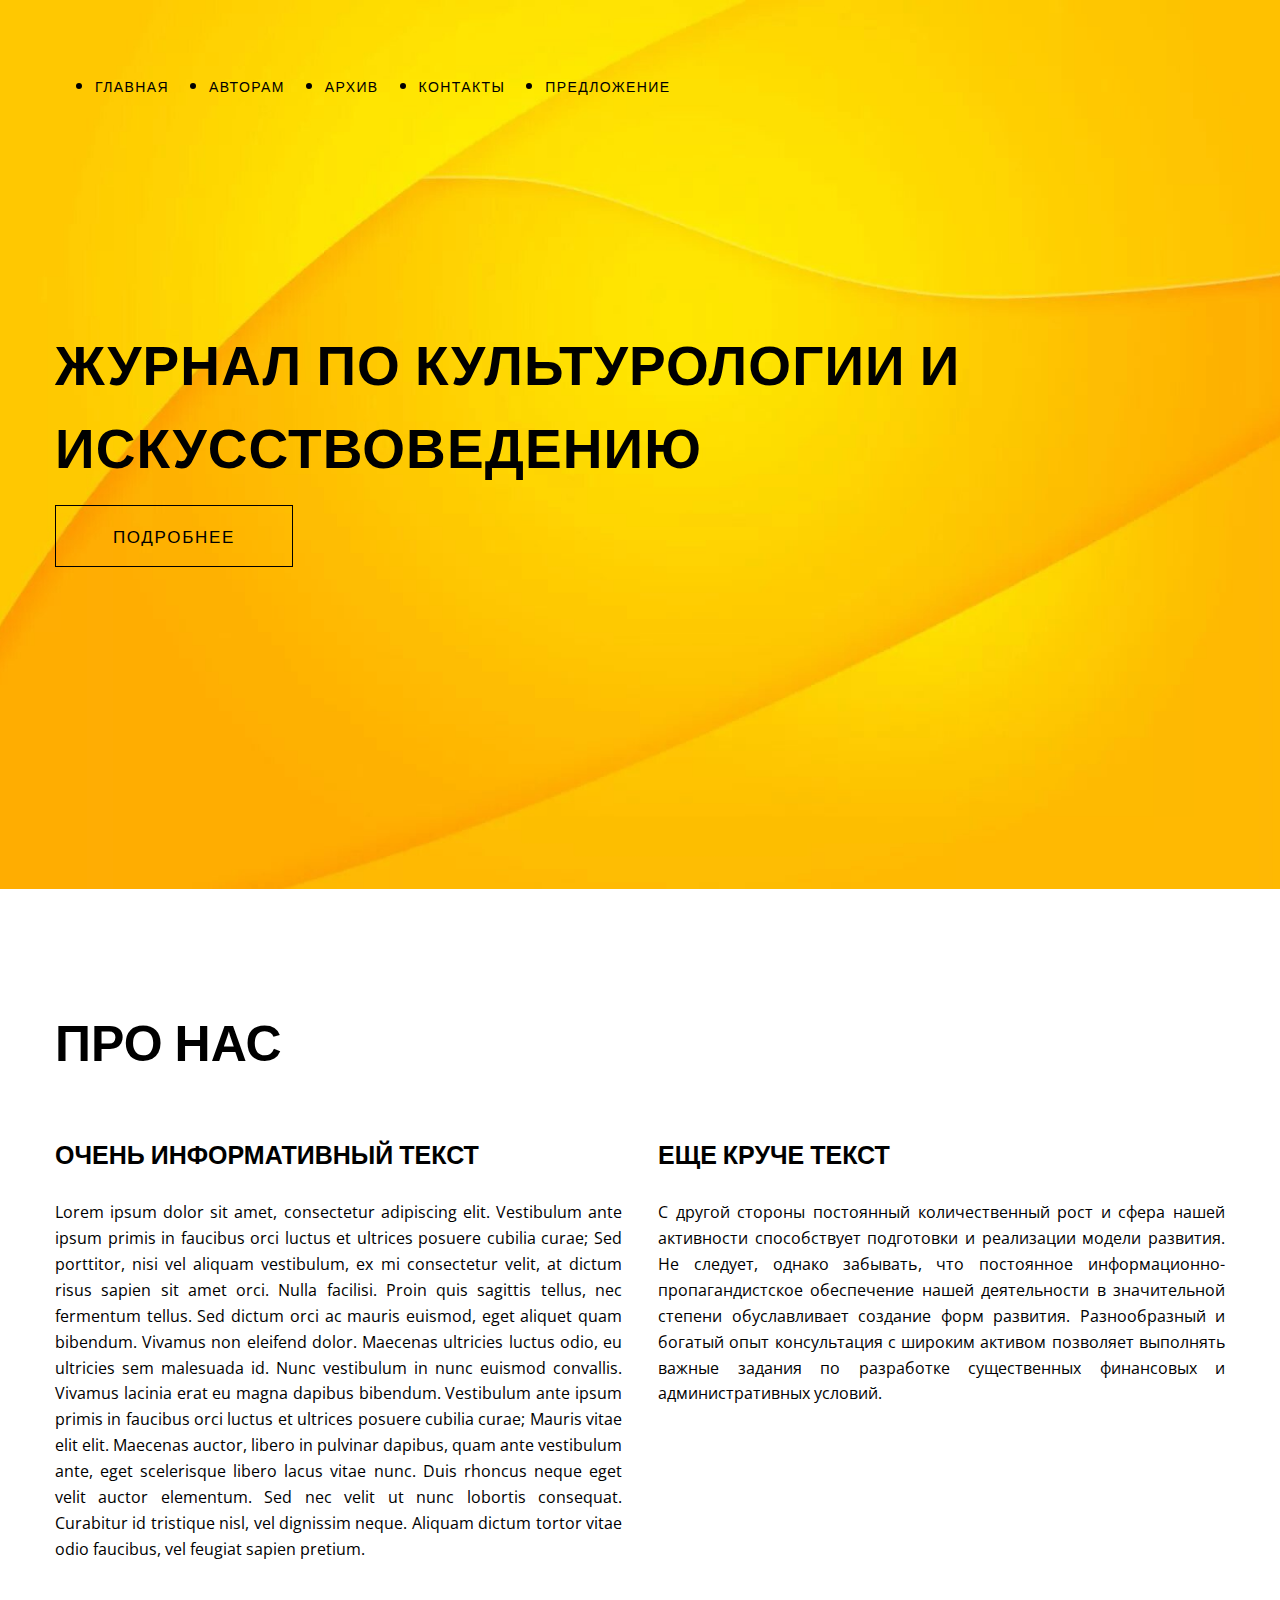
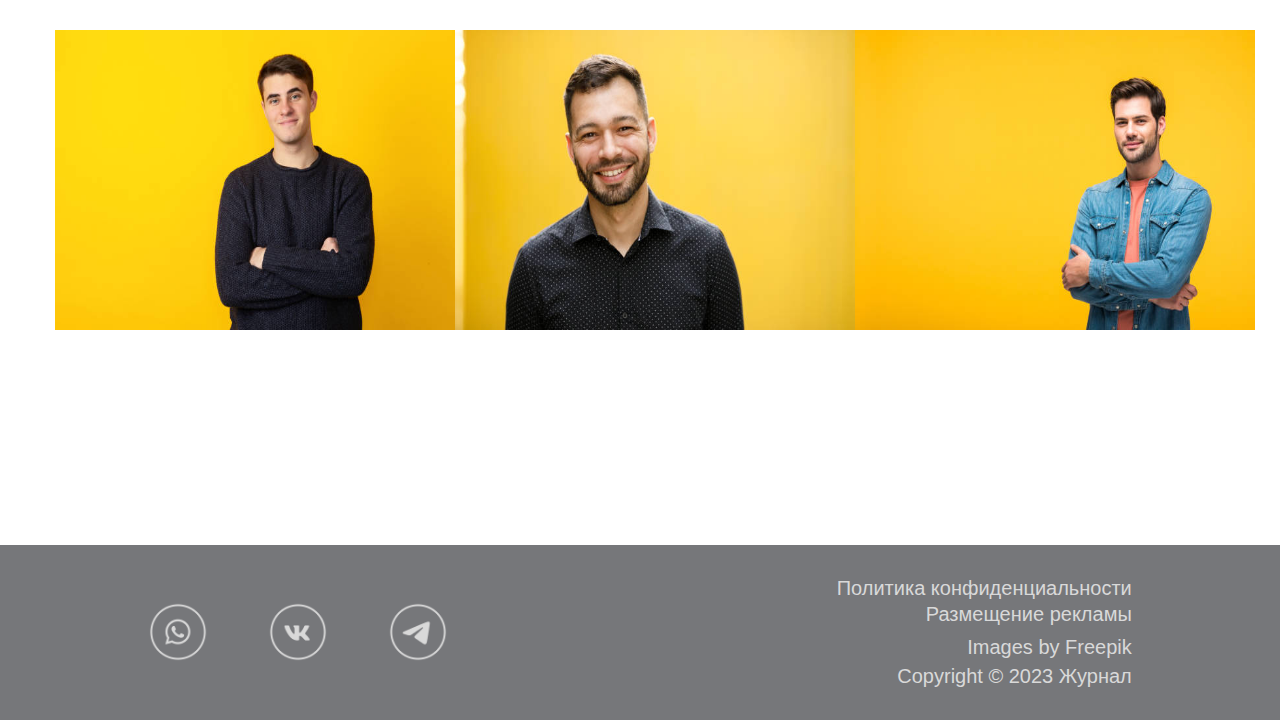
<file: index.html>
<!DOCTYPE html>
<html lang="ru">
<head>
    <meta charset="UTF-8">
    <meta name="viewport" content="width=device-width, initial-scale=1.0">
    <link href="css/style.css" rel="stylesheet" type="text/css">
	<link href="https://fonts.googleapis.com/css2?family=Anton&family=Open+Sans&display=swap" rel="stylesheet">
    <title>Культурология</title>
</head>
<body>
    <header class="header">
        <div class="container">
            <div class="nav">
                <ul class="menu">
                    <li><a href="index.html">Главная</a></li>
                    <li><a href="authors.html">Авторам</a></li>
                    <li><a href="archive.html">Архив</a></li>
                    <li><a href="contacts.html">Контакты</a></li>
                    <li><a href="submit.html">Предложение</a></li>
                </ul>
            </div>
            <div class="offer">
				<h1>           
                    Журнал по культурологии
                    и искусствоведению
				</h1>
				<a href="#about" class="btn">Подробнее</a>
			</div>
        </div>
    </header>

    <section name="about" id="about" class="about">
		<div class="container">
			<h2>Про нас</h2>
			<div class="description">
				<div class="desc-left">
					<h3>Очень информативный текст</h3>
					<p>
                        Lorem ipsum dolor sit amet, consectetur adipiscing elit. Vestibulum ante ipsum primis in faucibus orci luctus et ultrices posuere cubilia curae; Sed porttitor, nisi vel aliquam vestibulum, ex mi consectetur velit, at dictum risus sapien sit amet orci. Nulla facilisi. Proin quis sagittis tellus, nec fermentum tellus. Sed dictum orci ac mauris euismod, eget aliquet quam bibendum. Vivamus non eleifend dolor. Maecenas ultricies luctus odio, eu ultricies sem malesuada id. Nunc vestibulum in nunc euismod convallis. Vivamus lacinia erat eu magna dapibus bibendum. Vestibulum ante ipsum primis in faucibus orci luctus et ultrices posuere cubilia curae; Mauris vitae elit elit. Maecenas auctor, libero in pulvinar dapibus, quam ante vestibulum ante, eget scelerisque libero lacus vitae nunc. Duis rhoncus neque eget velit auctor elementum. Sed nec velit ut nunc lobortis consequat. Curabitur id tristique nisl, vel dignissim neque. Aliquam dictum tortor vitae odio faucibus, vel feugiat sapien pretium.					</p>
				</div>
				<div class="desc-right">
					<h3>Еще круче текст</h3>
					<p>
                        С другой стороны постоянный количественный рост и сфера нашей активности способствует подготовки и реализации модели развития. Не следует, однако забывать, что постоянное информационно-пропагандистское обеспечение нашей деятельности в значительной степени обуславливает создание форм развития. Разнообразный и богатый опыт консультация с широким активом позволяет выполнять важные задания по разработке существенных финансовых и административных условий. 
                    </p>
				</div>			
			</div>
			<div class="gallery">
				<a href="contacts.html"><img src="img/img1.jpg" alt="Event photo 2"></a>
				<a href="contacts.html"><img src="img/img2.jpg" alt="Event photo 3"></a>
				<a href="contacts.html"><img src="img/img3.jpg" alt="Event photo 4"></a>
			</div>
		</div>
	</section>

    <div class="wrapper-footer-container">
        <div class="footer-obtaining">
            <div class="footer-messangers">
                <a class="footer-link" href="https://www.whatsapp.com/">
                    <img src="img/icons/footer-wa.png" />
                </a>

                <a
                    class="footer-link"
                    href="https://vk.com"
                >
                    <img src="img/icons/footer-vk.png"/>
                </a>

                <a class="footer-link" href="https://telegram.org/">
                    <img src="img/icons/footer-tg.png" />
                </a>
            </div>
            <div class="footer-textbox">
                <div class="footer-textbox-box-1">
                    <a href="">Политика конфиденциальности</a>
                    <a href="">Размещение рекламы</a>
                </div>

                <div class="footer-textbox-box-2">
                    <p>Images by Freepik</p>
                    <p>Copyright © 2023 Журнал</p>
                </div>
            </div>
        </div>
    </div>
</body>
</html>
</file>
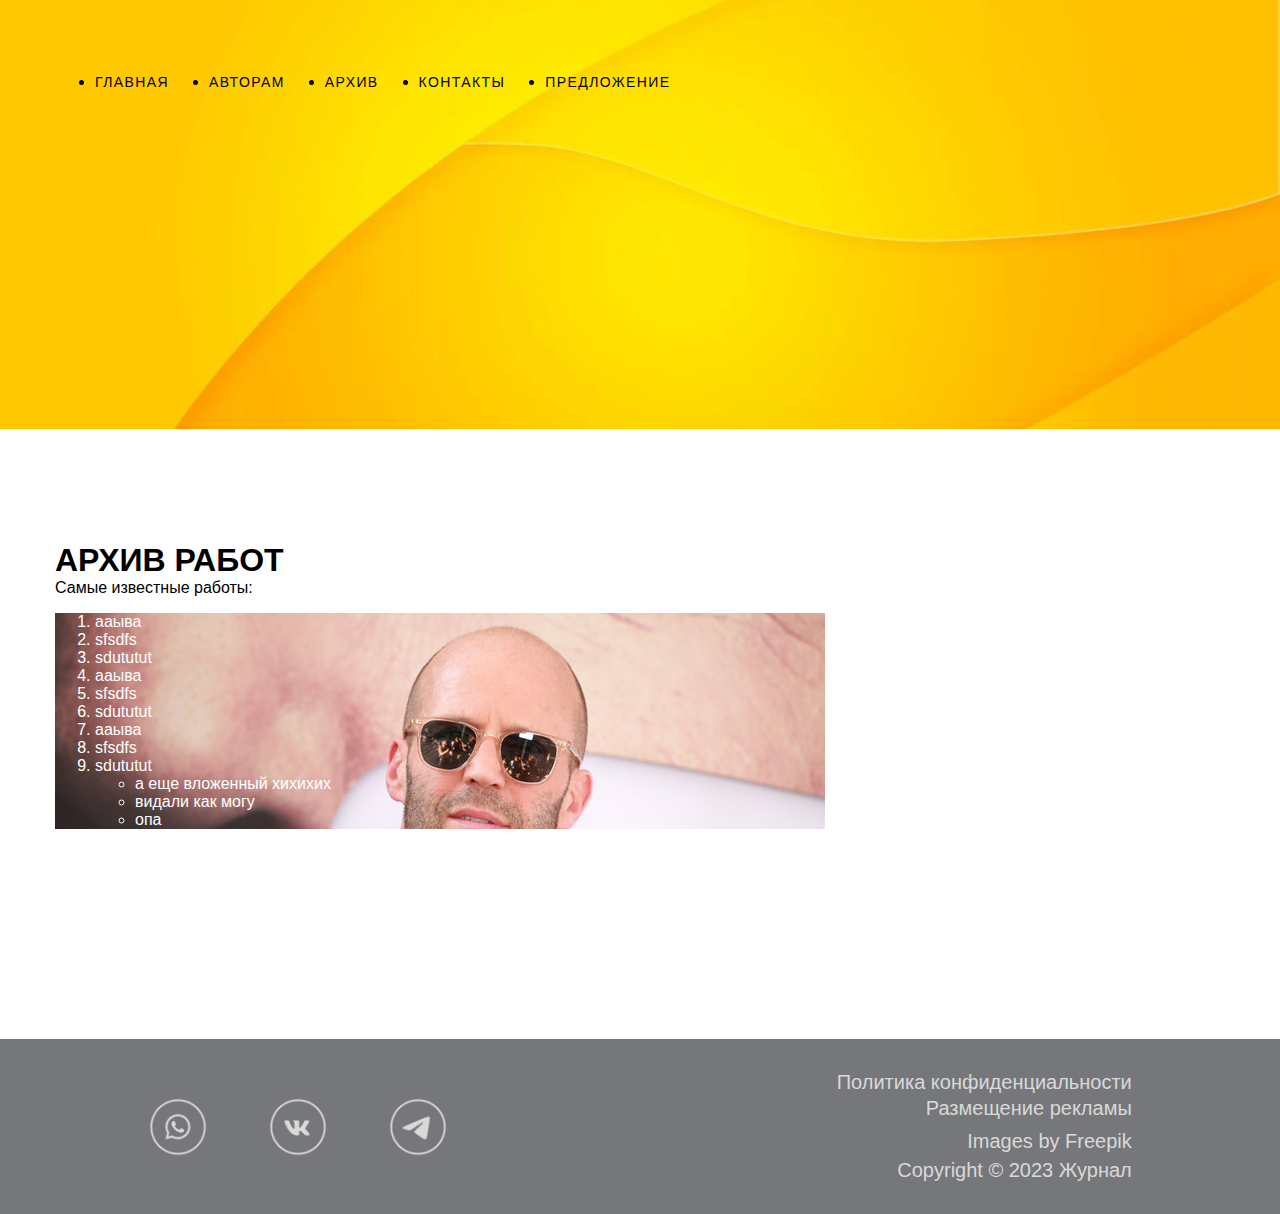
<file: archive.html>
<!DOCTYPE html>
<html lang="en">
<head>
    <meta charset="UTF-8">
    <meta name="viewport" content="width=device-width, initial-scale=1.0">
    <link href="css/style.css" rel="stylesheet" type="text/css">
    <title>Архив</title>
</head>
<body>
    <header class="header">
        <div class="container">
            <div class="nav">
                <ul class="menu">
                    <li><a href="index.html">Главная</a></li>
                    <li><a href="authors.html">Авторам</a></li>
                    <li><a href="archive.html">Архив</a></li>
                    <li><a href="contacts.html">Контакты</a></li>
                    <li><a href="submit.html">Предложение</a></li>
                </ul>
            </div>
        </div>
    </header>
    <section class="authors">
        <div class="container">
            <h1>Архив работ</h1>
            <p>Самые известные работы:</p>
            <ol class="list">
                <li>ааыва</li>
                <li>sfsdfs</li>
                <li>sdututut</li>
                <li>ааыва</li>
                <li>sfsdfs</li>
                <li>sdututut</li>
                <li>ааыва</li>
                <li>sfsdfs</li>
                <li>sdututut</li>
                <ul>
                    <li>а еще вложенный хихихих</li>
                    <li>видали как могу</li>
                    <li>опа</li>
                </ul>
            </ol>
            
        </div>
    </section>
    <div class="wrapper-footer-container">
        <div class="footer-obtaining">
            <div class="footer-messangers">
                <a class="footer-link" href="https://www.whatsapp.com/">
                    <img src="img/icons/footer-wa.png" />
                </a>

                <a
                    class="footer-link"
                    href="https://vk.com"
                >
                    <img src="img/icons/footer-vk.png"/>
                </a>

                <a class="footer-link" href="https://telegram.org/">
                    <img src="img/icons/footer-tg.png" />
                </a>
            </div>
            <div class="footer-textbox">
                <div class="footer-textbox-box-1">
                    <a href="">Политика конфиденциальности</a>
                    <a href="">Размещение рекламы</a>
                </div>

                <div class="footer-textbox-box-2">
                    <p>Images by Freepik</p>
                    <p>Copyright © 2023 Журнал</p>
                </div>
            </div>
        </div>
    </div>
</body>
</html>
</file>
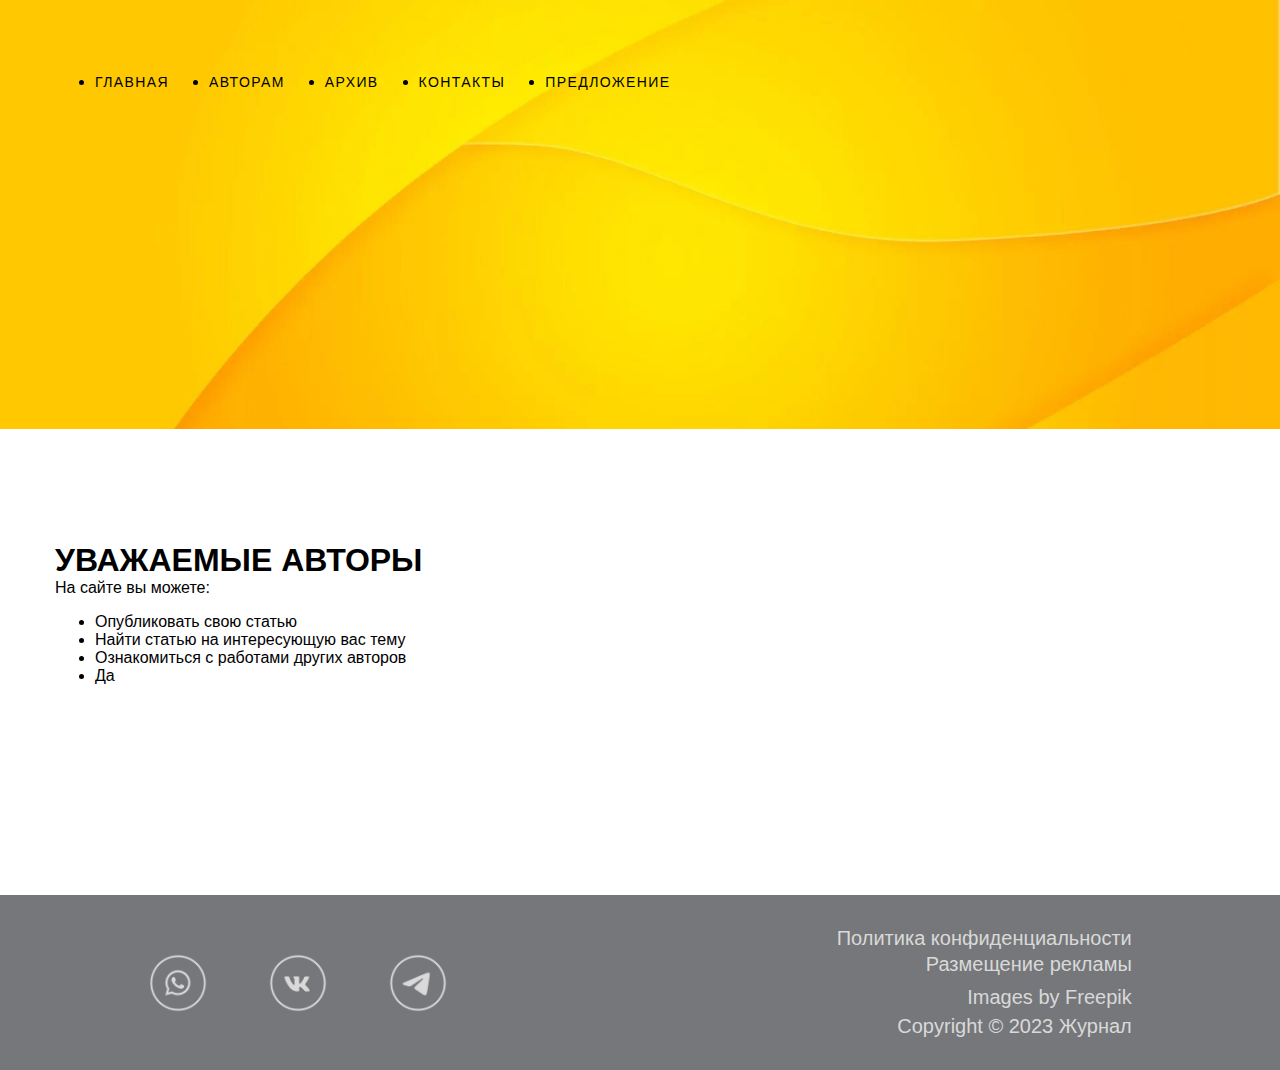
<file: authors.html>
<!DOCTYPE html>
<html lang="en">
<head>
    <meta charset="UTF-8">
    <meta name="viewport" content="width=device-width, initial-scale=1.0">
    <link href="css/style.css" rel="stylesheet" type="text/css">
    <title>Авторы</title>
</head>
<body>
    <header class="header">
        <div class="container">
            <div class="nav">
                <ul class="menu">
                    <li><a href="index.html">Главная</a></li>
                    <li><a href="authors.html">Авторам</a></li>
                    <li><a href="archive.html">Архив</a></li>
                    <li><a href="contacts.html">Контакты</a></li>
                    <li><a href="submit.html">Предложение</a></li>
                </ul>
            </div>
        </div>
    </header>
    <section class="authors">
        <div class="container">
            <h1>Уважаемые авторы</h1>
            <p>На сайте вы можете:</p>
            <ul class="table">
                <li>Опубликовать свою статью</li>
                <li>Найти статью на интересующую вас тему</li>
                <li>Ознакомиться с работами других авторов</li>
                <li>Да</li>
            </ul>
        </div>
    </section>
    <div class="wrapper-footer-container">
        <div class="footer-obtaining">
            <div class="footer-messangers">
                <a class="footer-link" href="https://www.whatsapp.com/">
                    <img src="img/icons/footer-wa.png" />
                </a>

                <a
                    class="footer-link"
                    href="https://vk.com"
                >
                    <img src="img/icons/footer-vk.png"/>
                </a>

                <a class="footer-link" href="https://telegram.org/">
                    <img src="img/icons/footer-tg.png" />
                </a>
            </div>
            <div class="footer-textbox">
                <div class="footer-textbox-box-1">
                    <a href="">Политика конфиденциальности</a>
                    <a href="">Размещение рекламы</a>
                </div>

                <div class="footer-textbox-box-2">
                    <p>Images by Freepik</p>
                    <p>Copyright © 2023 Журнал</p>
                </div>
            </div>
        </div>
    </div>
</body>
</html>
</file>
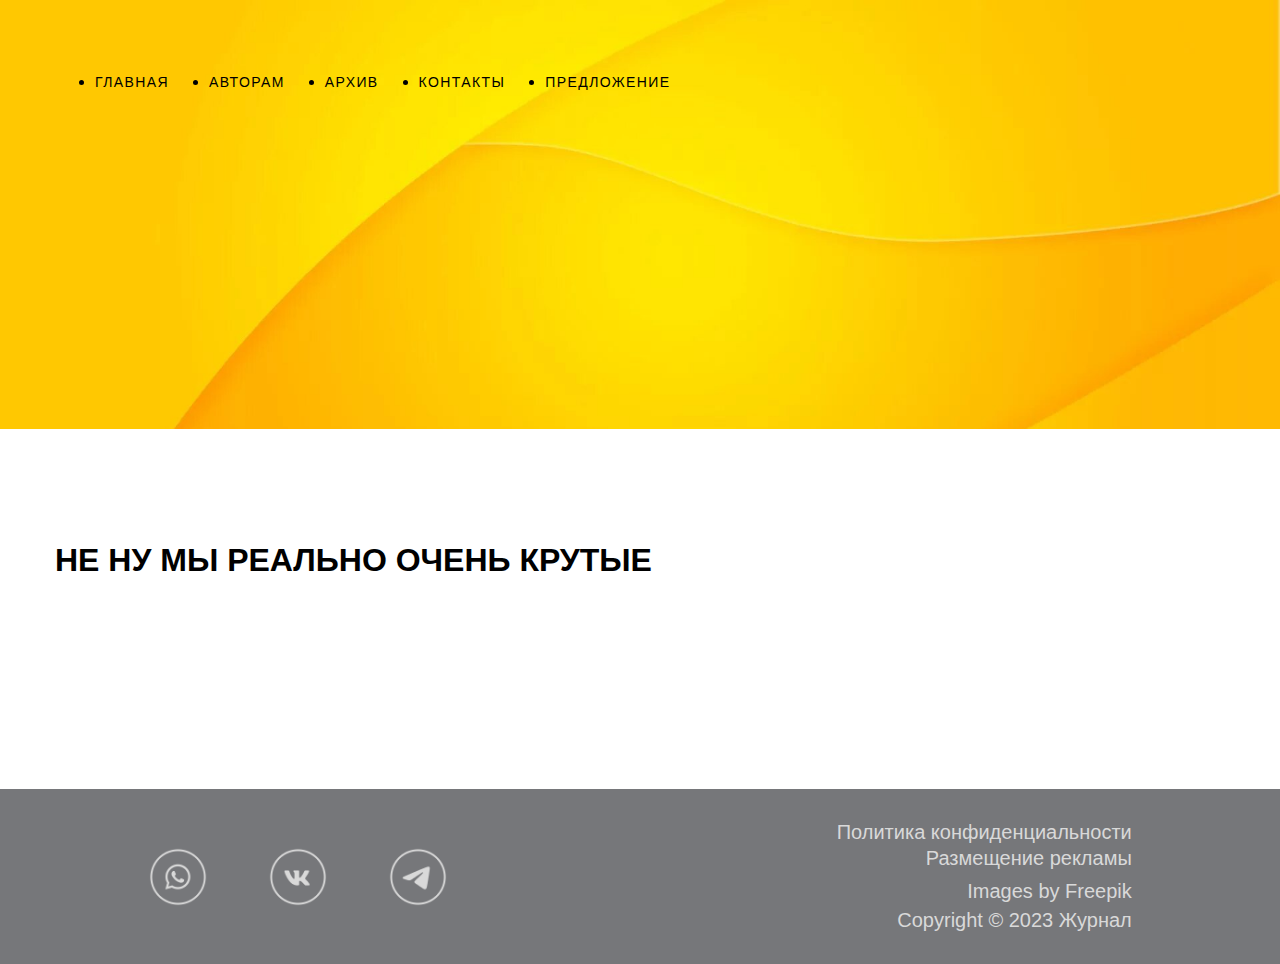
<file: contacts.html>
<!DOCTYPE html>
<html lang="en">
<head>
    <meta charset="UTF-8">
    <meta name="viewport" content="width=device-width, initial-scale=1.0">
    <link href="css/style.css" rel="stylesheet" type="text/css">

    <title>О нас</title>
</head>
<body>
    <header class="header">
        <div class="container">
            <div class="nav">
                <ul class="menu">
                    <li><a href="index.html">Главная</a></li>
                    <li><a href="authors.html">Авторам</a></li>
                    <li><a href="archive.html">Архив</a></li>
                    <li><a href="contacts.html">Контакты</a></li>
                    <li><a href="submit.html">Предложение</a></li>
                </ul>
            </div>
        </div>
    </header>
    <section>
        <div class="container">
            <h1>Не ну мы реально очень крутые</h1>
        </div>
    </section>
    <div class="wrapper-footer-container">
        <div class="footer-obtaining">
            <div class="footer-messangers">
                <a class="footer-link" href="https://www.whatsapp.com/">
                    <img src="img/icons/footer-wa.png" />
                </a>

                <a
                    class="footer-link"
                    href="https://vk.com"
                >
                    <img src="img/icons/footer-vk.png"/>
                </a>

                <a class="footer-link" href="https://telegram.org/">
                    <img src="img/icons/footer-tg.png" />
                </a>
            </div>
            <div class="footer-textbox">
                <div class="footer-textbox-box-1">
                    <a href="">Политика конфиденциальности</a>
                    <a href="">Размещение рекламы</a>
                </div>

                <div class="footer-textbox-box-2">
                    <p>Images by Freepik</p>
                    <p>Copyright © 2023 Журнал</p>
                </div>
            </div>
        </div>
    </div>
</body>
</html>
</file>
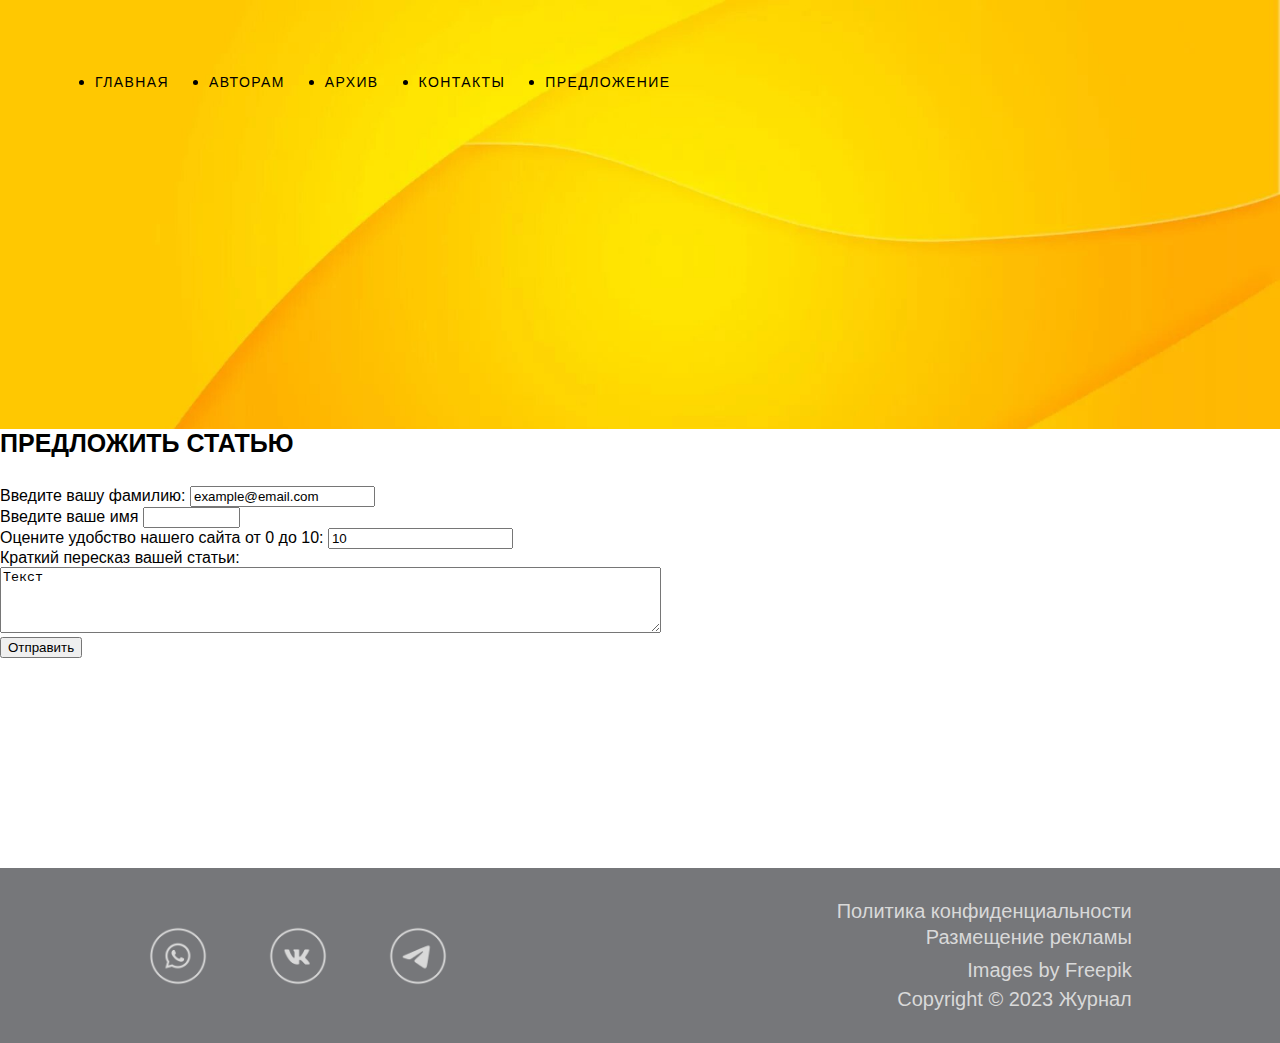
<file: submit.html>
<!DOCTYPE html>
<html lang="en">
<head>
    <meta charset="UTF-8">
    <meta name="viewport" content="width=device-width, initial-scale=1.0">
    <link href="css/style.css" rel="stylesheet" type="text/css">
    <title>Архив</title>
</head>
<body>
    <header class="header">
        <div class="container">
            <div class="nav">
                <ul class="menu">
                    <li><a href="index.html">Главная</a></li>
                    <li><a href="authors.html">Авторам</a></li>
                    <li><a href="archive.html">Архив</a></li>
                    <li><a href="contacts.html">Контакты</a></li>
                    <li><a href="submit.html">Предложение</a></li>
                </ul>
            </div>
        </div>
    </header>

    <h3> Предложить статью </h3>
    <form action="https://www.bing.com/" id="UserEnter" name="UserEnter" target="_blank">
    <p> Введите вашу фамилию: <input type="Text" name="login" size=20  value="example@email.com"></p>
    <p> Введите ваше имя <input type="Password" name="password" size=9  value=""></p>
    <input type="hidden" name="function"  value="page">
    <input type="hidden" name="page_id"  value="9">
    <p>Оцените удобство нашего сайта от 0 до 10: <input type="Number" name="grade" size=20 value="10"></p>
    <p>
        Краткий пересказ вашей статьи:
        <br><TEXTAREA cols=80 name="textarea" rows=4>Текст</TEXTAREA>
    </p>
    <input type="Submit" name="submit"  value="Отправить">
    </form>

    <div class="wrapper-footer-container">
        <div class="footer-obtaining">
            <div class="footer-messangers">
                <a class="footer-link" href="https://www.whatsapp.com/">
                    <img src="img/icons/footer-wa.png" />
                </a>

                <a
                    class="footer-link"
                    href="https://vk.com"
                >
                    <img src="img/icons/footer-vk.png"/>
                </a>

                <a class="footer-link" href="https://telegram.org/">
                    <img src="img/icons/footer-tg.png" />
                </a>
            </div>
            <div class="footer-textbox">
                <div class="footer-textbox-box-1">
                    <a href="">Политика конфиденциальности</a>
                    <a href="">Размещение рекламы</a>
                </div>

                <div class="footer-textbox-box-2">
                    <p>Images by Freepik</p>
                    <p>Copyright © 2023 Журнал</p>
                </div>
            </div>
        </div>
    </div>
</body>
</html>
</file>
<file: css/style.css>
body {
	padding: 0;
	margin: 0;
	font-family: 'Anton', sans-serif;
	color: black;
	font-size: 16px;
}

* {
	box-sizing: border-box;
}

h1, h2, h3, h4, h5, h6 {
	padding: 0;
	margin: 0;
	text-transform: uppercase;
}

h2 {
	font-size: 50px;
	margin-bottom: 58px;
}

h3 {
	font-size: 25px;
	margin-bottom: 28px;
}

a {
	text-decoration: none;
}

section {
	padding-top: 113px	
}

p {
	margin: 0;
}


.container {
	width: 1170px;
	/*позиционирование по центру*/
	margin: 0 auto; 
}

.header {
	padding-top: 57px;
	color: #000;
	padding-bottom: 322px;
	background: url('../img/bg.jpg') no-repeat center top / cover;
}

header a {
	color: #000;
}

.logo {
	margin-right: 69px;
}

.menu {
	display: flex;
}

.menu li a {
	text-transform: uppercase;
	font-size: 14px;
	letter-spacing: 0.1em;
}

.menu li a:hover {
	border-bottom: 1px solid #000;
}

.menu li {
	margin-right: 40px;
}

.nav {
	display: flex;
	align-items: center;
}


.offer {
	text-transform: uppercase;
	margin-top: 216px;
}

.offer p {
	font-size: 30px;
	letter-spacing: 0.1em;
}

.offer h1 {
	font-size: 55px;
	margin-bottom: 19px;
	margin-top: -9px;
	letter-spacing: 0.02em
}

.btn {
	display: block;
	font-size: 17px;
	text-align: center;
	letter-spacing: 0.1em;
	padding: 17px 47px;
	border: 1px solid #000;
	width: 238px;
	transition: all 0.5s ease;
}

.btn:hover {
	background: #000;
    color: #fff;
}

.description {
	display: flex;
	justify-content: space-between;
}

.description p {
	font-family: 'Open Sans', sans-serif;
	font-weight: 400;
	text-align: justify;
	line-height: 1.62em;
}

.desc-left, .desc-right {
	width: 567px;
}

.gallery {
	margin-top: 67px;
	display: flex;
	justify-content: space-between;
}

.gallery img {
	transition: all 0.5s ease;
    width: 400px;
    height: 300px;
}

.gallery img:hover {
	box-shadow: 0 20px 40px rgba(0,0,0,0.3);
	transform: scale(1.1);
}


.wrapper-footer-container {
    display: flex;
    justify-content: center;
    background: rgba(27, 28, 34, 0.6);
    width: auto;
    margin-top: 210px;
}

.footer-obtaining {
    display: flex;
    flex-direction: row;
    justify-content: space-between;
    align-items: center;

    width: 100%;
    height: 175px;
    max-width: 1920px;
}

.footer-messangers {
    margin-left: 11.58%;

    display: flex;
    flex-direction: row;
    justify-content: center;
    align-items: center;
    padding: 0;
    gap: 60px;

    width: auto;
    height: auto;

    flex: none;
    order: 0;
    flex-grow: 0;
}

.footer-link {
    display: flex;

    width: 60px;
    height: 60px;

    justify-content: center;
    align-items: center;
}

.footer-messangers img {
    height: 100%;
    width: 100%;
}

.footer-logo {
    width: 110px;
}

.footer-textbox {
    margin-right: 11.58%;
    display: flex;
    flex-direction: column;
    justify-content: center;
    align-items: flex-end;
    gap: 0.54vh;

    width: auto;
    height: auto;

    flex: none;
    order: 1;
    flex-grow: 0;
}

.footer-textbox-box-1,
.footer-textbox-box-2 {
    display: flex;
    flex-direction: column;

    align-items: flex-end;
}

.footer-textbox-box-1 {
    gap: 0.3vh;
}

.footer-textbox a, .footer-textbox p {
    margin: 0;

    color: #d9d9d9;
    font-family: "Commissioner", sans-serif;
    font-size: 20px;
    font-style: normal;
    font-weight: 400;
    line-height: normal;

    color: #d9d9d9;
}

.footer-textbox p {
    margin-top: 0.6vh;
}

.table {
	list-style-type: disc;
}

.list{
	color: #fff;
	background: url("../img/bg-list.jpg") no-repeat;
}
</file>
